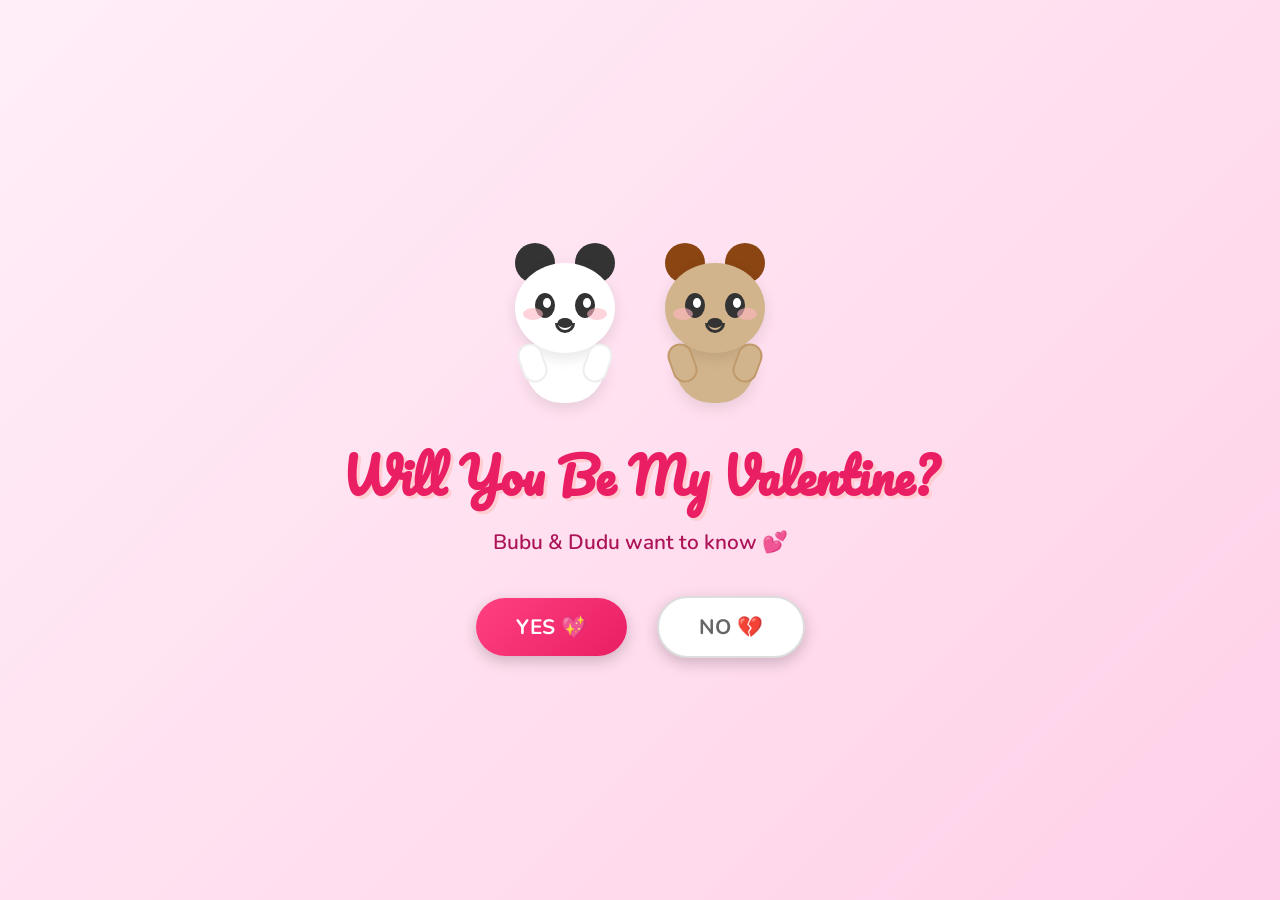
<file: index.html>
<!DOCTYPE html>
<html lang="en">
<head>
    <meta charset="UTF-8">
    <meta name="viewport" content="width=device-width, initial-scale=1.0">
    <title>Will You Be My Valentine?</title>
    <link rel="stylesheet" href="style.css">
    <link href="https://fonts.googleapis.com/css2?family=Pacifico&family=Nunito:wght@400;700&display=swap" rel="stylesheet">
</head>
<body>
    <div class="container">
        <!-- Floating Hearts Background -->
        <div class="hearts">
            <span>💕</span>
            <span>💖</span>
            <span>💗</span>
            <span>💝</span>
            <span>💘</span>
            <span>💕</span>
            <span>💖</span>
            <span>💗</span>
            <span>💝</span>
            <span>💘</span>
            <span>💕</span>
            <span>💖</span>
            <span>💗</span>
            <span>💝</span>
            <span>💘</span>
        </div>
    </body>
<script>
    function createHeart() {
        const heart = document.createElement('div');
        heart.innerHTML = ['💕','💖','💗','💝','💘'][Math.floor(Math.random() * 5)];
        heart.style.position = 'fixed';
        heart.style.left = Math.random() * 100 + 'vw';
        heart.style.top = '-50px';
        heart.style.fontSize = (Math.random() * 20 + 15) + 'px';
        heart.style.animation = `fall ${Math.random() * 3 + 3}s linear forwards`;
        heart.style.zIndex = '0';
        heart.style.opacity = '0.7';
        document.body.appendChild(heart);
        
        setTimeout(() => heart.remove(), 6000);
    }
    
    // Create hearts every 300ms
    setInterval(createHeart, 300);
    
    // Add fall animation
    const style = document.createElement('style');
    style.innerHTML = `
        @keyframes fall {
            to {
                transform: translateY(110vh) rotate(360deg);
                opacity: 0;
            }
        }
    `;
    document.head.appendChild(style);
</script>


        
        <!-- Bubu Dudu Pandas -->
        <div class="pandas-container">
            <!-- Bubu (White Panda) -->
            <div class="panda bubu">
                <div class="ear left"></div>
                <div class="ear right"></div>
                <div class="face">
                    <div class="eye left">
                        <div class="pupil"></div>
                    </div>
                    <div class="eye right">
                        <div class="pupil"></div>
                    </div>
                    <div class="nose"></div>
                    <div class="mouth"></div>
                    <div class="blush left"></div>
                    <div class="blush right"></div>
                </div>
                <div class="body"></div>
                <div class="arm left"></div>
                <div class="arm right"></div>
            </div>
            
            <!-- Dudu (Brown Panda) -->
            <div class="panda dudu">
                <div class="ear left"></div>
                <div class="ear right"></div>
                <div class="face">
                    <div class="eye left">
                        <div class="pupil"></div>
                    </div>
                    <div class="eye right">
                        <div class="pupil"></div>
                    </div>
                    <div class="nose"></div>
                    <div class="mouth"></div>
                    <div class="blush left"></div>
                    <div class="blush right"></div>
                </div>
                <div class="body"></div>
                <div class="arm left"></div>
                <div class="arm right"></div>
            </div>
        </div>
        
        <!-- Question -->
        <div class="question-box">
            <h1>Will You Be My Valentine?</h1>
            <p class="subtitle">Bubu & Dudu want to know 💕</p>
        </div>
        
        <!-- Buttons -->
        <div class="buttons">
            <button id="yesBtn" class="btn yes-btn" onclick="sayYes()">
                YES 💖
            </button>
            <button id="noBtn" class="btn no-btn" onclick="sayNo()">
                NO 💔
            </button>
        </div>
        
        <!-- Message for No button -->
        <p id="message" class="message"></p>
    </div>
    
    <script>
        let yesSize = 1;
        let noClicks = 0;
        const messages = [
            "Are you sure? 🥺",
            "Pretty please? 🥹",
            "Dudu is sad now 😢",
            "Dudu will cry 💔",
            "Think again! 💭",
            "You can't say no! 🚫",
            "Yes is the only option! ✅",
            "My heart is breaking 💔",
            "Last chance! ⚠️",
            "Okay now you're just being mean 😭"
        ];
        
        function sayNo() {
            noClicks++;
            yesSize += 0.5;
            
            // Increase Yes button size
            const yesBtn = document.getElementById('yesBtn');
            yesBtn.style.transform = `scale(${yesSize})`;
            
            // Show message
            const message = document.getElementById('message');
            message.textContent = messages[Math.min(noClicks - 1, messages.length - 1)];
            message.style.display = 'block';
            
            // Move No button to random position (it runs away!)
            const noBtn = document.getElementById('noBtn');
            const container = document.querySelector('.buttons');
            const maxX = container.offsetWidth - noBtn.offsetWidth;
            const maxY = container.offsetHeight - noBtn.offsetHeight;
            
            const randomX = Math.random() * maxX;
            const randomY = Math.random() * maxY;
            
            noBtn.style.position = 'absolute';
            noBtn.style.left = randomX + 'px';
            noBtn.style.top = randomY + 'px';
        }
        
        function sayYes() {
            window.location.href = 'yes.html';
        }
    </script>
</body>
</html>
</file>
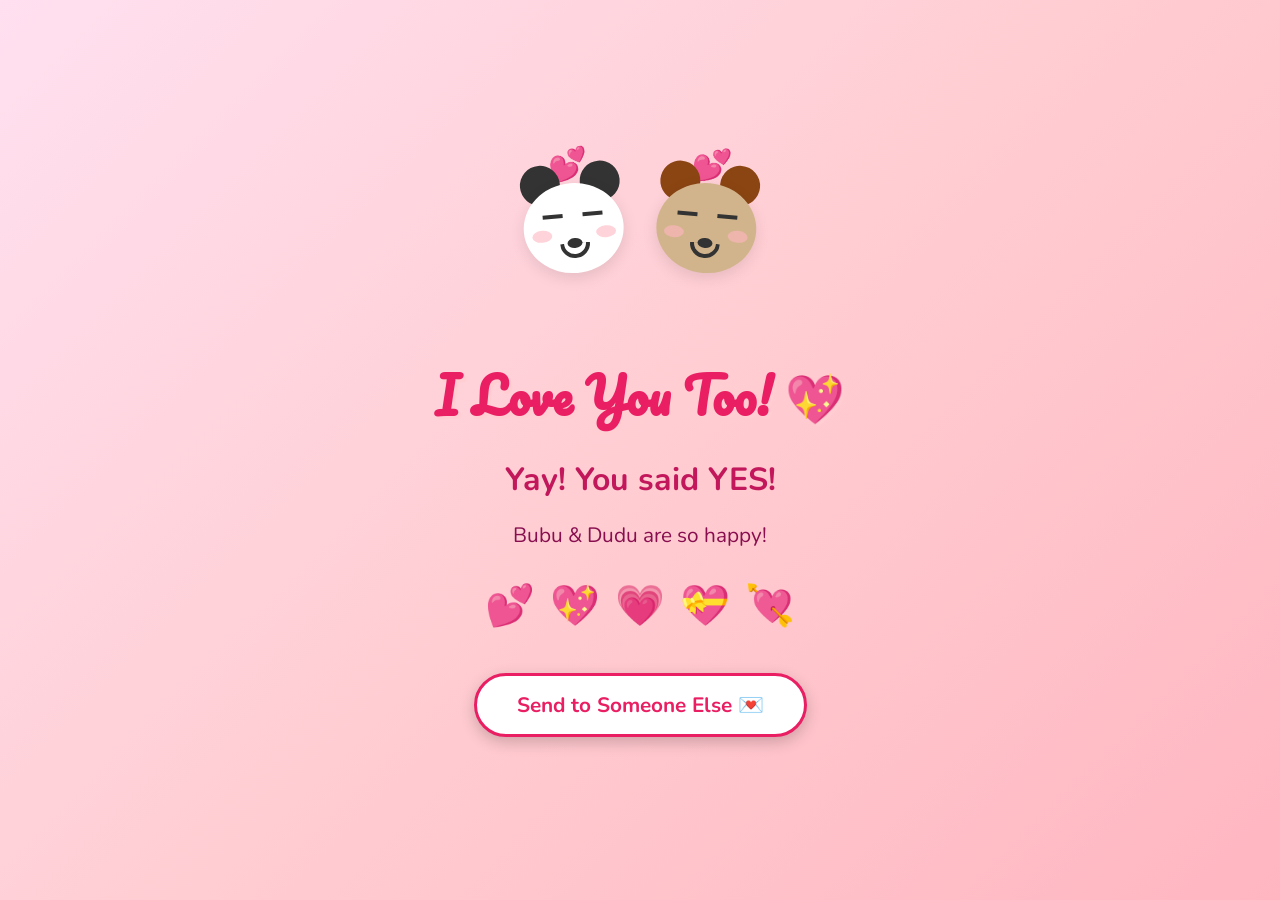
<file: yes.html>
<!DOCTYPE html>
<html lang="en">
<head>
    <meta charset="UTF-8">
    <meta name="viewport" content="width=device-width, initial-scale=1.0">
    <title>I Love You Too!</title>
    <link rel="stylesheet" href="style.css">
    <link href="https://fonts.googleapis.com/css2?family=Pacifico&family=Nunito:wght@400;700&display=swap" rel="stylesheet">
</head>
<body class="success-page">
    <div class="container">
        <!-- Floating Hearts -->
        <div class="hearts">
            <span style="--i:1">💕</span>
            <span style="--i:2">💖</span>
            <span style="--i:3">💗</span>
            <span style="--i:4">💝</span>
            <span style="--i:5">💘</span>
            <span style="--i:6">💕</span>
            <span style="--i:7">💖</span>
            <span style="--i:8">💗</span>
            <span style="--i:9">💝</span>
            <span style="--i:10">💘</span>
        </div>
        
        <!-- Happy Pandas Hugging -->
        <div class="pandas-hugging">
            <div class="panda bubu happy">
                <div class="ear left"></div>
                <div class="ear right"></div>
                <div class="face">
                    <div class="eye left happy-eye"></div>
                    <div class="eye right happy-eye"></div>
                    <div class="nose"></div>
                    <div class="mouth smile"></div>
                    <div class="blush left"></div>
                    <div class="blush right"></div>
                </div>
                <div class="heart-above">💕</div>
            </div>
            
            <div class="panda dudu happy">
                <div class="ear left"></div>
                <div class="ear right"></div>
                <div class="face">
                    <div class="eye left happy-eye"></div>
                    <div class="eye right happy-eye"></div>
                    <div class="nose"></div>
                    <div class="mouth smile"></div>
                    <div class="blush left"></div>
                    <div class="blush right"></div>
                </div>
                <div class="heart-above">💕</div>
            </div>
        </div>
        
        <!-- Love Message -->
        <div class="love-message">
            <h1>I Love You Too! 💖</h1>
            <p class="big-text">Yay! You said YES!</p>
            <p class="sub-text">Bubu & Dudu are so happy!</p>
            <div class="floating-hearts">
                <span>💕</span><span>💖</span><span>💗</span><span>💝</span><span>💘</span>
            </div>
        </div>
        
        <button class="btn reset-btn" onclick="window.location.href='index.html'">
            Send to Someone Else 💌
        </button>
    </div>
</body>
</html>
</file>
<file: style.css>
* {
    margin: 0;
    padding: 0;
    box-sizing: border-box;
}

body {
    font-family: 'Nunito', sans-serif;
    background: linear-gradient(135deg, #ffeef8 0%, #ffe0f0 50%, #ffd0e8 100%);
    min-height: 100vh;
    overflow-x: hidden;
    position: relative;
}

.container {
    max-width: 800px;
    margin: 0 auto;
    padding: 20px;
    min-height: 100vh;
    display: flex;
    flex-direction: column;
    align-items: center;
    justify-content: center;
    position: relative;
    z-index: 1;
}

/* Floating Hearts Background */
.hearts {
    position: fixed;
    top: 0;
    left: 0;
    width: 100%;
    height: 100%;
    pointer-events: none;
    z-index: 0;
    overflow: hidden;
}

.hearts span {
    position: absolute;
    font-size: 2rem;
    animation: float 8s ease-in infinite;
    opacity: 0.6;
    bottom: -100px;
}

.hearts span:nth-child(1) { left: 5%; animation-delay: 0s; font-size: 2rem; }
.hearts span:nth-child(2) { left: 15%; animation-delay: 1s; font-size: 2.5rem; }
.hearts span:nth-child(3) { left: 25%; animation-delay: 2s; font-size: 1.8rem; }
.hearts span:nth-child(4) { left: 35%; animation-delay: 1.5s; font-size: 2.2rem; }
.hearts span:nth-child(5) { left: 45%; animation-delay: 0.5s; font-size: 2rem; }
.hearts span:nth-child(6) { left: 55%; animation-delay: 2.5s; font-size: 2.8rem; }
.hearts span:nth-child(7) { left: 65%; animation-delay: 3s; font-size: 2rem; }
.hearts span:nth-child(8) { left: 75%; animation-delay: 1.8s; font-size: 2.3rem; }
.hearts span:nth-child(9) { left: 85%; animation-delay: 0.8s; font-size: 2rem; }
.hearts span:nth-child(10) { left: 95%; animation-delay: 3.5s; font-size: 2.5rem; }

@keyframes float {
    0% {
        transform: translateY(0) rotate(0deg) scale(0.5);
        opacity: 0;
    }
    10% {
        opacity: 0.8;
        transform: translateY(-10vh) rotate(36deg) scale(1);
    }
    90% {
        opacity: 0.6;
    }
    100% {
        transform: translateY(-110vh) rotate(360deg) scale(0.5);
        opacity: 0;
    }
}

/* Pandas Container */
.pandas-container {
    display: flex;
    gap: 30px;
    margin-bottom: 30px;
    animation: bounce 2s ease-in-out infinite;
}

@keyframes bounce {
    0%, 100% { transform: translateY(0); }
    50% { transform: translateY(-10px); }
}

/* Panda Base Styles */
.panda {
    position: relative;
    width: 120px;
    height: 160px;
}

/* Ears */
.ear {
    position: absolute;
    width: 40px;
    height: 40px;
    border-radius: 50%;
    top: 0;
    z-index: 1;
}

.ear.left { left: 10px; }
.ear.right { right: 10px; }

/* Bubu (White Panda) */
.bubu .ear {
    background: #333;
}

.bubu .face {
    background: white;
}

/* Dudu (Brown Panda) */
.dudu .ear {
    background: #8B4513;
}

.dudu .face {
    background: #D2B48C;
}

/* Face */
.face {
    position: absolute;
    width: 100px;
    height: 90px;
    border-radius: 50%;
    top: 20px;
    left: 10px;
    z-index: 2;
    box-shadow: 0 5px 15px rgba(0,0,0,0.1);
}

/* Eyes */
.eye {
    position: absolute;
    width: 20px;
    height: 25px;
    background: #333;
    border-radius: 50%;
    top: 30px;
    animation: blink 3s infinite;
}

.eye.left { left: 20px; }
.eye.right { right: 20px; }

.pupil {
    position: absolute;
    width: 8px;
    height: 10px;
    background: white;
    border-radius: 50%;
    top: 5px;
    right: 4px;
}

@keyframes blink {
    0%, 96%, 100% { transform: scaleY(1); }
    98% { transform: scaleY(0.1); }
}

/* Happy Eyes */
.happy-eye {
    height: 8px;
    border-radius: 0;
    border-top: 4px solid #333;
    background: transparent;
    animation: none;
}

/* Nose */
.nose {
    position: absolute;
    width: 15px;
    height: 10px;
    background: #333;
    border-radius: 50%;
    top: 55px;
    left: 50%;
    transform: translateX(-50%);
}

/* Mouth */
.mouth {
    position: absolute;
    width: 20px;
    height: 10px;
    border: 3px solid #333;
    border-top: none;
    border-radius: 0 0 20px 20px;
    top: 60px;
    left: 50%;
    transform: translateX(-50%);
}

.smile {
    width: 30px;
    height: 15px;
    border-width: 4px;
}

/* Blush */
.blush {
    position: absolute;
    width: 20px;
    height: 12px;
    background: rgba(255, 182, 193, 0.6);
    border-radius: 50%;
    top: 45px;
}

.blush.left { left: 8px; }
.blush.right { right: 8px; }

/* Body */
.body {
    position: absolute;
    width: 80px;
    height: 70px;
    border-radius: 40px 40px 45px 45px;
    top: 90px;
    left: 20px;
    z-index: 1;
}

.bubu .body {
    background: white;
    box-shadow: 0 5px 15px rgba(0,0,0,0.1);
}

.dudu .body {
    background: #D2B48C;
    box-shadow: 0 5px 15px rgba(0,0,0,0.1);
}

/* Arms */
.arm {
    position: absolute;
    width: 25px;
    height: 40px;
    border-radius: 20px;
    top: 100px;
    z-index: 3;
}

.arm.left { 
    left: 15px; 
    transform: rotate(-20deg);
}

.arm.right { 
    right: 15px; 
    transform: rotate(20deg);
}

.bubu .arm {
    background: white;
    border: 2px solid #eee;
}

.dudu .arm {
    background: #D2B48C;
    border: 2px solid #C19A6B;
}

/* Question Box */
.question-box {
    text-align: center;
    margin-bottom: 40px;
    animation: fadeIn 1s ease;
}

@keyframes fadeIn {
    from { opacity: 0; transform: translateY(20px); }
    to { opacity: 1; transform: translateY(0); }
}

h1 {
    font-family: 'Pacifico', cursive;
    font-size: 3rem;
    color: #e91e63;
    text-shadow: 3px 3px 0px #ffcdd2;
    margin-bottom: 10px;
}

.subtitle {
    font-size: 1.3rem;
    color: #ad1457;
    font-weight: 600;
}

/* Buttons */
.buttons {
    display: flex;
    gap: 30px;
    align-items: center;
    justify-content: center;
    flex-wrap: wrap;
}

.btn {
    padding: 15px 40px;
    font-size: 1.3rem;
    font-weight: bold;
    border: none;
    border-radius: 50px;
    cursor: pointer;
    transition: all 0.3s ease;
    font-family: 'Nunito', sans-serif;
    box-shadow: 0 5px 15px rgba(0,0,0,0.2);
}

.yes-btn {
    background: linear-gradient(135deg, #ff4081, #e91e63);
    color: white;
}

.yes-btn:hover {
    transform: scale(1.1);
    box-shadow: 0 8px 25px rgba(233, 30, 99, 0.4);
}

.no-btn {
    background: white;
    color: #666;
    border: 2px solid #ddd;
}

.no-btn:hover {
    background: #f5f5f5;
    transform: scale(0.95);
}

/* Message */
.message {
    margin-top: 20px;
    font-size: 1.2rem;
    color: #e91e63;
    font-weight: 600;
    display: none;
    animation: shake 0.5s ease;
}

@keyframes shake {
    0%, 100% { transform: translateX(0); }
    25% { transform: translateX(-10px); }
    75% { transform: translateX(10px); }
}

/* Success Page Styles */
.success-page {
    background: linear-gradient(135deg, #ffe0f0 0%, #ffcdd2 50%, #ffb6c1 100%);
}

.pandas-hugging {
    display: flex;
    gap: 10px;
    margin-bottom: 30px;
    animation: hug 2s ease-in-out infinite;
}

@keyframes hug {
    0%, 100% { transform: translateX(0); }
    50% { transform: translateX(5px); }
}

.pandas-hugging .bubu {
    transform: rotate(-5deg);
}

.pandas-hugging .dudu {
    transform: rotate(5deg);
}

.heart-above {
    position: absolute;
    font-size: 2rem;
    top: -20px;
    left: 50%;
    transform: translateX(-50%);
    animation: pulse 1s ease-in-out infinite;
}

@keyframes pulse {
    0%, 100% { transform: translateX(-50%) scale(1); }
    50% { transform: translateX(-50%) scale(1.3); }
}

.love-message {
    text-align: center;
    animation: fadeIn 1s ease;
}

.big-text {
    font-size: 2rem;
    color: #c2185b;
    font-weight: 700;
    margin: 20px 0;
}

.sub-text {
    font-size: 1.3rem;
    color: #880e4f;
    margin-bottom: 30px;
}

.floating-hearts {
    font-size: 2.5rem;
    display: flex;
    gap: 15px;
    justify-content: center;
    animation: floatUp 2s ease-in-out infinite;
}

@keyframes floatUp {
    0%, 100% { transform: translateY(0); }
    50% { transform: translateY(-20px); }
}

.reset-btn {
    margin-top: 40px;
    background: white;
    color: #e91e63;
    border: 3px solid #e91e63;
}

.reset-btn:hover {
    background: #e91e63;
    color: white;
}

/* Responsive */
@media (max-width: 600px) {
    h1 {
        font-size: 2rem;
    }
    
    .panda {
        transform: scale(0.8);
    }
    
    .pandas-container, .pandas-hugging {
        gap: 10px;
    }
    
    .btn {
        padding: 12px 30px;
        font-size: 1.1rem;
    }
}
</file>
